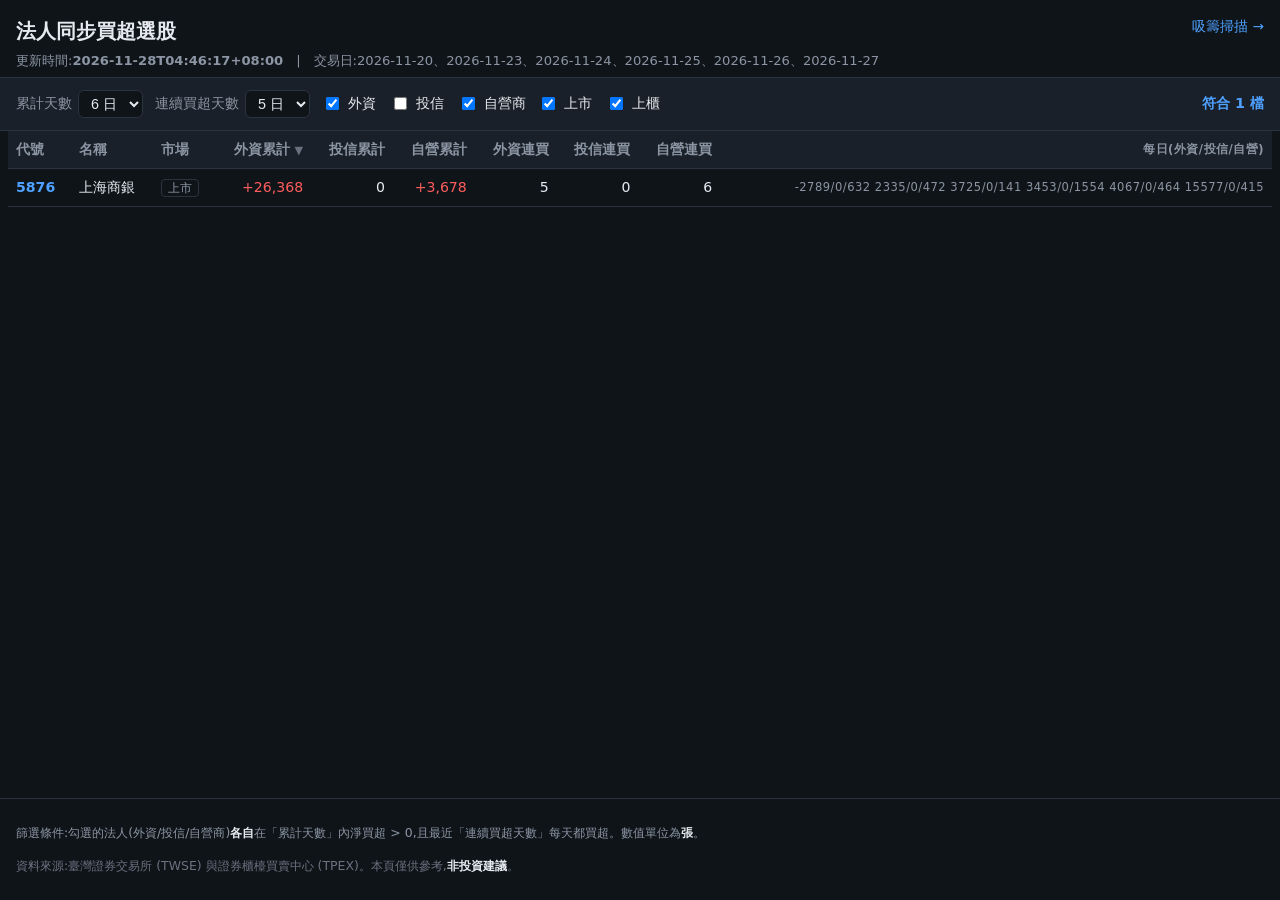
<file: docs/index.html>
<!DOCTYPE html>
<html lang="zh-Hant">
<head>
  <meta charset="UTF-8" />
  <meta name="viewport" content="width=device-width, initial-scale=1.0" />
  <title>法人同步買超選股</title>
  <link rel="stylesheet" href="style.css" />
</head>
<body>
  <header>
    <a href="scan.html" style="float: right; font-size: .85rem; color: var(--accent); text-decoration: none;">吸籌掃描 →</a>
    <h1>法人同步買超選股</h1>
    <p class="sub" id="meta">資料載入中…</p>
  </header>

  <section class="controls">
    <label>累計天數
      <select id="sumDays"></select>
    </label>
    <label>連續買超天數
      <select id="streakDays"></select>
    </label>
    <span class="market-group">
      <label class="chk"><input type="checkbox" id="i_foreign" /> 外資</label>
      <label class="chk"><input type="checkbox" id="i_trust" /> 投信</label>
      <label class="chk"><input type="checkbox" id="i_dealer" /> 自營商</label>
    </span>
    <span class="market-group">
      <label class="chk"><input type="checkbox" id="mTWSE" checked /> 上市</label>
      <label class="chk"><input type="checkbox" id="mTPEX" checked /> 上櫃</label>
    </span>
    <span class="count" id="count"></span>
  </section>

  <main>
    <div class="table-wrap">
      <table id="tbl">
        <thead>
          <tr id="headRow"></tr>
        </thead>
        <tbody id="body"></tbody>
      </table>
    </div>
    <p class="empty" id="empty" hidden>沒有符合條件的股票。試著放寬「連續買超天數」、少勾幾個法人,或勾選更多市場。</p>
  </main>

  <footer>
    <p>篩選條件:勾選的法人(外資/投信/自營商)<strong>各自</strong>在「累計天數」內淨買超 &gt; 0,且最近「連續買超天數」每天都買超。數值單位為<strong>張</strong>。</p>
    <p class="disc">資料來源:臺灣證券交易所 (TWSE) 與證券櫃檯買賣中心 (TPEX)。本頁僅供參考,<strong>非投資建議</strong>。</p>
  </footer>

  <script src="app.js"></script>
</body>
</html>
</file>
<file: docs/style.css>
:root {
  --bg: #0f1419;
  --panel: #1a2029;
  --line: #2b333f;
  --text: #e6e9ee;
  --muted: #8b95a3;
  --accent: #4ea1ff;
  --pos: #ff5c5c;   /* 台股紅漲：買超用紅 */
  --neg: #29b765;   /* 賣超用綠 */
}
* { box-sizing: border-box; }
html, body { height: 100%; }
body {
  margin: 0;
  font-family: system-ui, "Microsoft JhengHei", "PingFang TC", sans-serif;
  background: var(--bg);
  color: var(--text);
  -webkit-text-size-adjust: 100%;
  /* App 式版面:標題+篩選列固定於上,表格區自行內部捲動 */
  display: flex; flex-direction: column;
  height: 100vh; height: 100dvh;
}
header { padding: 18px 16px 6px; flex: 0 0 auto; }
h1 { margin: 0; font-size: 1.25rem; }
.sub { margin: 6px 0 0; color: var(--muted); font-size: .82rem; line-height: 1.5; }

.controls {
  display: flex; flex-wrap: wrap; gap: 12px; align-items: center;
  padding: 12px 16px; background: var(--panel);
  border-top: 1px solid var(--line); border-bottom: 1px solid var(--line);
  flex: 0 0 auto;
}
.controls label { font-size: .85rem; color: var(--muted); display: flex; align-items: center; gap: 6px; }
.controls select {
  background: var(--bg); color: var(--text); border: 1px solid var(--line);
  border-radius: 6px; padding: 4px 8px; font-size: .9rem;
}
.chk { color: var(--text) !important; }
.market-group { display: flex; gap: 14px; }
.count { margin-left: auto; color: var(--accent); font-weight: 600; font-size: .9rem; }

main { padding: 0 8px; flex: 1 1 auto; min-height: 0; display: flex; flex-direction: column; }
/* 表格自己的捲動容器(雙向);thead 在此容器內 sticky 才會正常釘住 */
.table-wrap { flex: 1 1 auto; min-height: 0; overflow: auto; }
table { width: 100%; border-collapse: collapse; font-size: .88rem; }
th, td { padding: 9px 8px; text-align: right; white-space: nowrap; border-bottom: 1px solid var(--line); }
th:nth-child(-n+3), td:nth-child(-n+3) { text-align: left; }
thead th {
  position: sticky; top: 0; z-index: 4;
  background: var(--panel); cursor: pointer;
  user-select: none; color: var(--muted); font-weight: 600;
}
thead th:hover { color: var(--text); }
th .arrow { font-size: .7rem; opacity: .7; }
tbody tr { cursor: pointer; }
tbody tr:hover { background: #222b37; }
.code { color: var(--accent); font-weight: 600; }
.tag { font-size: .72rem; padding: 1px 6px; border-radius: 4px; border: 1px solid var(--line); color: var(--muted); }
.pos { color: var(--pos); }
.neg { color: var(--neg); }
.daily { font-size: .72rem; color: var(--muted); letter-spacing: .5px; }
.empty { text-align: center; color: var(--muted); padding: 40px 16px; }

footer { padding: 12px 16px; color: var(--muted); font-size: .78rem; line-height: 1.6; border-top: 1px solid var(--line); flex: 0 0 auto; }
footer strong { color: var(--text); }
.disc { color: #6b7280; }

@media (max-width: 560px) {
  .daily { display: none; }            /* 手機隱藏每日明細欄,改用點列查看 */
  th, td { padding: 8px 6px; font-size: .82rem; }
  .count { width: 100%; margin: 4px 0 0; }
}
</file>
